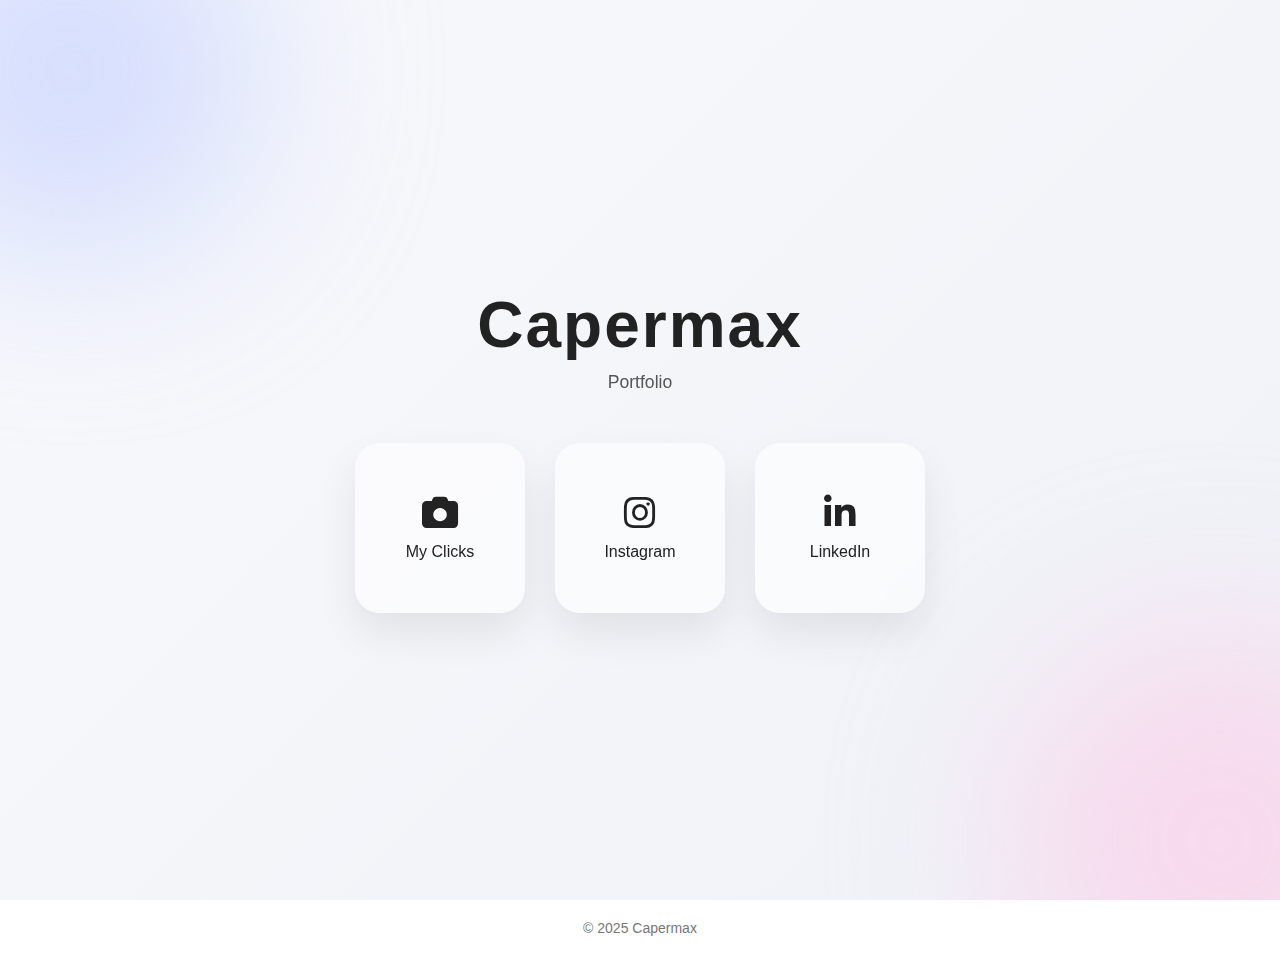
<file: index.html>
<!DOCTYPE html>
<html lang="en">
<head>
    <meta charset="UTF-8">
    <title>Capermax</title>

    <!-- CSS -->
    <link rel="stylesheet" href="style.css">

    <!-- Icons -->
    <link rel="stylesheet" href="https://cdnjs.cloudflare.com/ajax/libs/font-awesome/6.5.0/css/all.min.css">
</head>
<body>

    <!-- Artistic Background -->
    <div class="texture"></div>
    <div class="blob blob1"></div>
    <div class="blob blob2"></div>

    <!-- Hero Section -->
    <section class="hero">
        <h1>Capermax</h1>
        <p>Portfolio</p>

        <div class="options">
            <a href="gallery.html" class="card">
                <i class="fas fa-camera"></i>
                <span>My Clicks</span>
            </a>

            <a href="https://www.instagram.com/YOUR_USERNAME"
               target="_blank"
               class="card instagram">
                <i class="fab fa-instagram"></i>
                <span>Instagram</span>
            </a>

            <a href="https://www.linkedin.com/in/YOUR_USERNAME"
               target="_blank"
               class="card linkedin">
                <i class="fab fa-linkedin-in"></i>
                <span>LinkedIn</span>
            </a>
        </div>
    </section>

    <footer>
        © 2025 Capermax
    </footer>

</body>
</html>
</file>
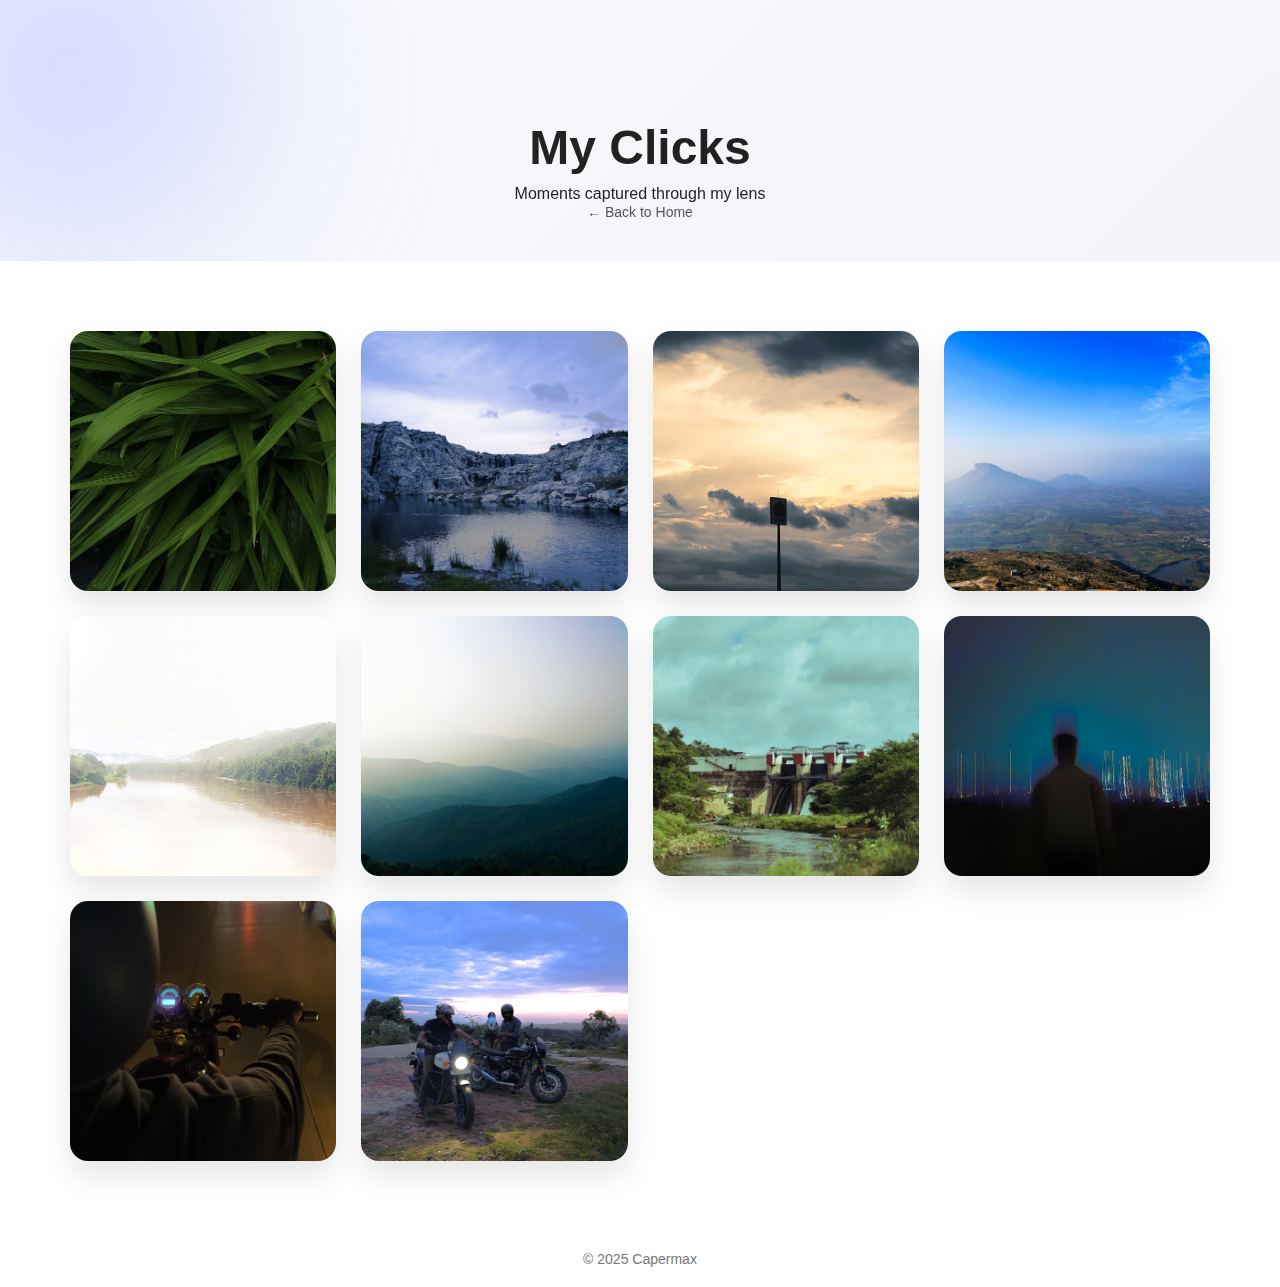
<file: gallery.html>
<!DOCTYPE html>
<html lang="en">
<head>
    <meta charset="UTF-8">
    <title>My Clicks – Capermax</title>

    <!-- CSS -->
    <link rel="stylesheet" href="style.css">

    <!-- Icons -->
    <link rel="stylesheet" href="https://cdnjs.cloudflare.com/ajax/libs/font-awesome/6.5.0/css/all.min.css">
</head>
<body>

    <!-- Artistic Background -->
    <div class="texture"></div>
    <div class="blob blob1"></div>
    <div class="blob blob2"></div>

    <!-- Header -->
    <header class="gallery-header">
        <h1>My Clicks</h1>
        <p class="gallery-sub">Moments captured through my lens</p>
        <a href="index.html" class="back-btn">← Back to Home</a>
    </header>

    <!-- Gallery -->
    <section class="gallery">
        <img src="images/IMGW1.jpeg"
             data-title="Whispers of Green"
             data-desc="A dense weave of fresh green leaves, layered and flowing like quiet waves.">

        <img src="images/IMGW2.jpeg"
             data-title="Stillness Between Stones"
             data-desc="A calm lake embraced by rugged stone cliffs, quiet and timeless.">

        <img src="images/IMGW3.jpeg"
             data-title="Waiting for the Stormlight"
             data-desc="A dramatic sky holding its breath between light and darkness.">

        <img src="images/IMGW4.jpeg"
             data-title="Where the Earth Meets the Sky"
             data-desc="Standing high above the land, watching the world breathe in silence.">

        <img src="images/IMGW5.jpeg"
             data-title="Mist Over the Quiet River"
             data-desc="Morning fog drifts gently across a calm flowing river.">

        <img src="images/IMGW6.jpeg"
             data-title="Layers of Silence"
             data-desc="Soft mountain ridges fading gently into mist and light.">

        <img src="images/IMGW7.jpeg"
             data-title="Where Water Meets Will"
             data-desc="Nature and engineering blending in calm harmony.">

        <img src="images/IMGW8.jpeg"
             data-title="Between Light and Self"
             data-desc="A quiet moment of reflection against glowing city lights.">

        <img src="images/IMGW9.jpeg"
             data-title="Midnight Momentum"
             data-desc="A night ride captured between motion and solitude.">

        <img src="images/IMGW10.jpeg"
             data-title="Before the Ride Continues"
             data-desc="A pause before the road calls again.">
    </section>

    <!-- Image Viewer Modal -->
    <div id="imageModal" class="image-modal">
        <span class="close-btn">&times;</span>
        <span class="nav prev">&#10094;</span>
        <span class="nav next">&#10095;</span>

        <img id="modalImage">

        <div class="modal-text">
            <h2 id="modalTitle"></h2>
            <p id="modalDesc"></p>
        </div>
    </div>

    <footer>
        © 2025 Capermax
    </footer>

    <!-- JavaScript (MUST be last) -->
    <script>
        const images = document.querySelectorAll(".gallery img");
        const modal = document.getElementById("imageModal");
        const modalImg = document.getElementById("modalImage");
        const modalTitle = document.getElementById("modalTitle");
        const modalDesc = document.getElementById("modalDesc");
        const closeBtn = document.querySelector(".close-btn");
        const nextBtn = document.querySelector(".next");
        const prevBtn = document.querySelector(".prev");

        let currentIndex = 0;

        function showImage(index) {
            const img = images[index];
            modalImg.src = img.src;
            modalTitle.textContent = img.dataset.title;
            modalDesc.textContent = img.dataset.desc;
        }

        images.forEach((img, index) => {
            img.addEventListener("click", () => {
                currentIndex = index;
                modal.style.display = "flex";
                showImage(currentIndex);
            });
        });

        nextBtn.onclick = () => {
            currentIndex = (currentIndex + 1) % images.length;
            showImage(currentIndex);
        };

        prevBtn.onclick = () => {
            currentIndex = (currentIndex - 1 + images.length) % images.length;
            showImage(currentIndex);
        };

        closeBtn.onclick = () => {
            modal.style.display = "none";
        };

        /* Keyboard navigation */
        document.addEventListener("keydown", (e) => {
            if (modal.style.display !== "flex") return;

            if (e.key === "ArrowRight") {
                currentIndex = (currentIndex + 1) % images.length;
                showImage(currentIndex);
            }

            if (e.key === "ArrowLeft") {
                currentIndex = (currentIndex - 1 + images.length) % images.length;
                showImage(currentIndex);
            }

            if (e.key === "Escape") {
                modal.style.display = "none";
            }
        });
    </script>
<script>
let startX = 0;

modal.addEventListener("touchstart", (e) => {
    startX = e.touches[0].clientX;
});

modal.addEventListener("touchend", (e) => {
    let endX = e.changedTouches[0].clientX;
    let diff = startX - endX;

    if (Math.abs(diff) > 50) {
        if (diff > 0) {
            // swipe left → next
            currentIndex = (currentIndex + 1) % images.length;
        } else {
            // swipe right → previous
            currentIndex = (currentIndex - 1 + images.length) % images.length;
        }
        showImage(currentIndex);
    }
});
</script>


</body>
</html>
</file>
<file: style.css>
/* =====================
   Global Reset
===================== */
* {
    margin: 0;
    padding: 0;
    box-sizing: border-box;
    font-family: "Poppins", "Segoe UI", sans-serif;
}

/* =====================
   Background
===================== */
body {
    background: linear-gradient(135deg, #f8f9fc, #eef1f7);
    color: #222;
    overflow-x: hidden;
    position: relative;
}

/* Grain texture */
.texture {
    position: fixed;
    inset: 0;
    background-image: url("https://www.transparenttextures.com/patterns/noise.png");
    opacity: 0.12;
    pointer-events: none;
    z-index: -3;
}

/* Artistic blobs */
.blob {
    position: fixed;
    border-radius: 50%;
    filter: blur(90px);
    opacity: 0.7;
    z-index: -2;
    animation: float 12s infinite alternate ease-in-out;
}

.blob1 {
    width: 380px;
    height: 380px;
    background: #c7d2fe;
    top: -120px;
    left: -120px;
}

.blob2 {
    width: 420px;
    height: 420px;
    background: #fbcfe8;
    bottom: -150px;
    right: -150px;
}

@keyframes float {
    from { transform: translateY(0); }
    to { transform: translateY(40px); }
}

/* =====================
   Hero Section (Home)
===================== */
.hero {
    min-height: 100vh;
    display: flex;
    flex-direction: column;
    justify-content: center;
    align-items: center;
    text-align: center;
    padding: 20px;
    position: relative;
    z-index: 2;
}

.hero h1 {
    font-size: 4rem;
    font-weight: 600;
    letter-spacing: 2px;
}

.hero p {
    margin-top: 10px;
    font-size: 1.1rem;
    color: #555;
}

/* Options */
.options {
    display: flex;
    gap: 30px;
    margin-top: 50px;
    flex-wrap: wrap;
}

.card {
    width: 170px;
    height: 170px;
    background: rgba(255, 255, 255, 0.6);
    backdrop-filter: blur(12px);
    border-radius: 25px;
    display: flex;
    flex-direction: column;
    justify-content: center;
    align-items: center;
    text-decoration: none;
    color: #222;
    box-shadow: 0 20px 40px rgba(0, 0, 0, 0.08);
    transition: all 0.3s ease;
}

.card i {
    font-size: 36px;
    margin-bottom: 12px;
}

.card span {
    font-size: 1rem;
    font-weight: 500;
}

.card:hover {
    transform: translateY(-12px) scale(1.05);
}

/* Platform hover colors */
.instagram:hover {
    color: white;
    background: linear-gradient(135deg, #e1306c, #fd1d1d);
}

.linkedin:hover {
    color: white;
    background: linear-gradient(135deg, #0077b5, #0a66c2);
}

/* =====================
   Gallery Page
===================== */
.gallery-header {
    text-align: center;
    padding: 120px 20px 40px;
    position: relative;
    z-index: 2;
}

.gallery-header h1 {
    font-size: 3rem;
    margin-bottom: 10px;
}

.back-btn {
    text-decoration: none;
    color: #555;
    font-size: 14px;
}

.back-btn:hover {
    text-decoration: underline;
}

.gallery {
    padding: 70px;
    display: grid;
    grid-template-columns: repeat(auto-fit, minmax(260px, 1fr));
    gap: 25px;
    background: #fff;
    position: relative;
    z-index: 2;
}

.gallery img {
    width: 100%;
    height: 260px;
    object-fit: cover;
    border-radius: 18px;
    box-shadow: 0 15px 30px rgba(0, 0, 0, 0.1);
    cursor: pointer;
    transition: transform 0.3s;
}

.gallery img:hover {
    transform: scale(1.05);
}

/* =====================
   Image Viewer Modal
===================== */
.image-modal {
    display: none;
    position: fixed;
    inset: 0;
    background: rgba(0, 0, 0, 0.9);
    z-index: 50;
    justify-content: center;
    align-items: center;
    flex-direction: column;
    padding: 30px;
}

.image-modal img {
    max-width: 90%;
    max-height: 80vh;
    object-fit: contain;
    border-radius: 12px;
    margin-bottom: 20px;
}

.modal-text {
    text-align: center;
    color: #fff;
    max-width: 600px;
}

.modal-text h2 {
    margin-bottom: 8px;
    font-size: 1.6rem;
}

.modal-text p {
    font-size: 1rem;
    color: #ccc;
}

/* Close button */
.close-btn {
    position: absolute;
    top: 25px;
    right: 35px;
    font-size: 35px;
    color: white;
    cursor: pointer;
}

/* Navigation arrows */
.nav {
    position: absolute;
    top: 50%;
    transform: translateY(-50%);
    font-size: 45px;
    color: white;
    cursor: pointer;
    padding: 10px;
    user-select: none;
}

.prev { left: 30px; }
.next { right: 30px; }

.nav:hover {
    color: #ccc;
}

/* =====================
   Footer
===================== */
footer {
    padding: 20px;
    text-align: center;
    background: #fff;
    color: #777;
    font-size: 14px;
    position: relative;
    z-index: 2;
}

/* =====================
   Mobile Responsive
===================== */
@media (max-width: 768px) {
    .hero h1 {
        font-size: 2.8rem;
    }

    .options {
        gap: 20px;
    }

    .card {
        width: 140px;
        height: 140px;
    }

    .gallery {
        padding: 30px;
    }
}
</file>
